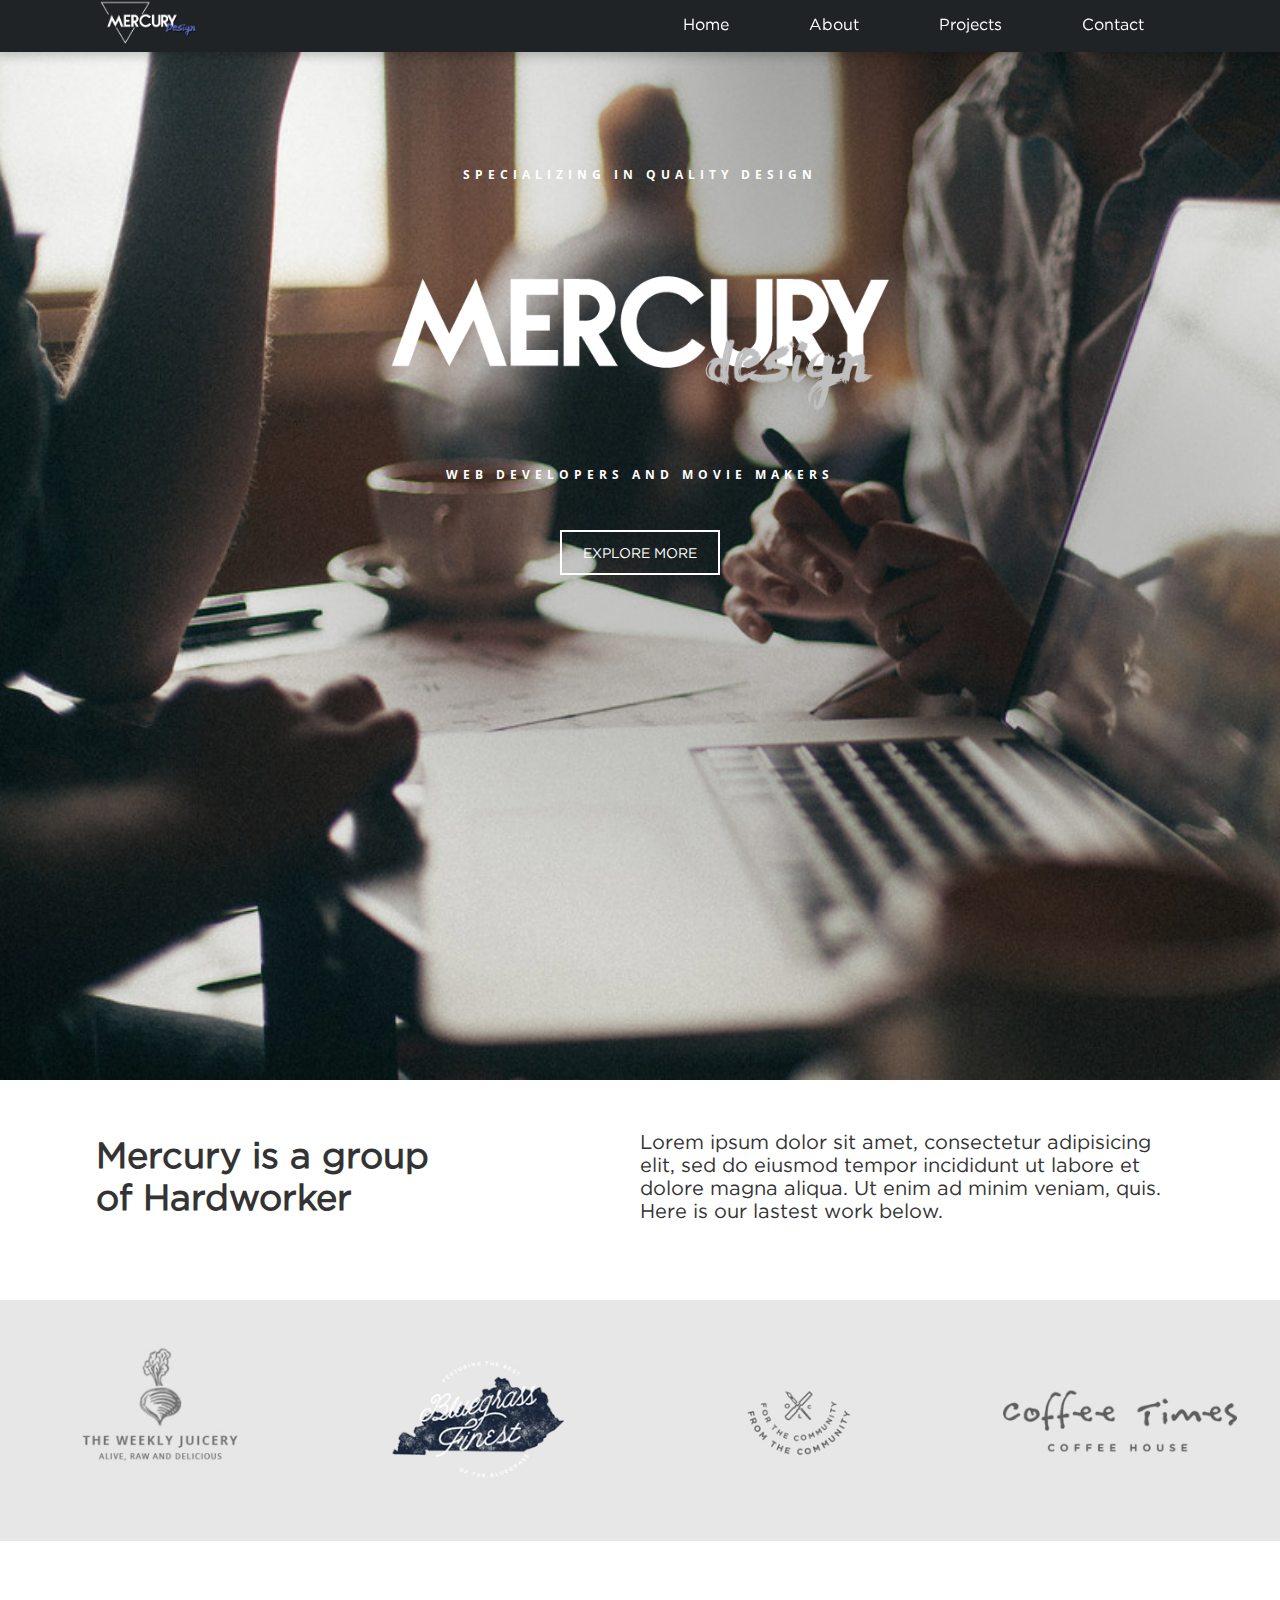
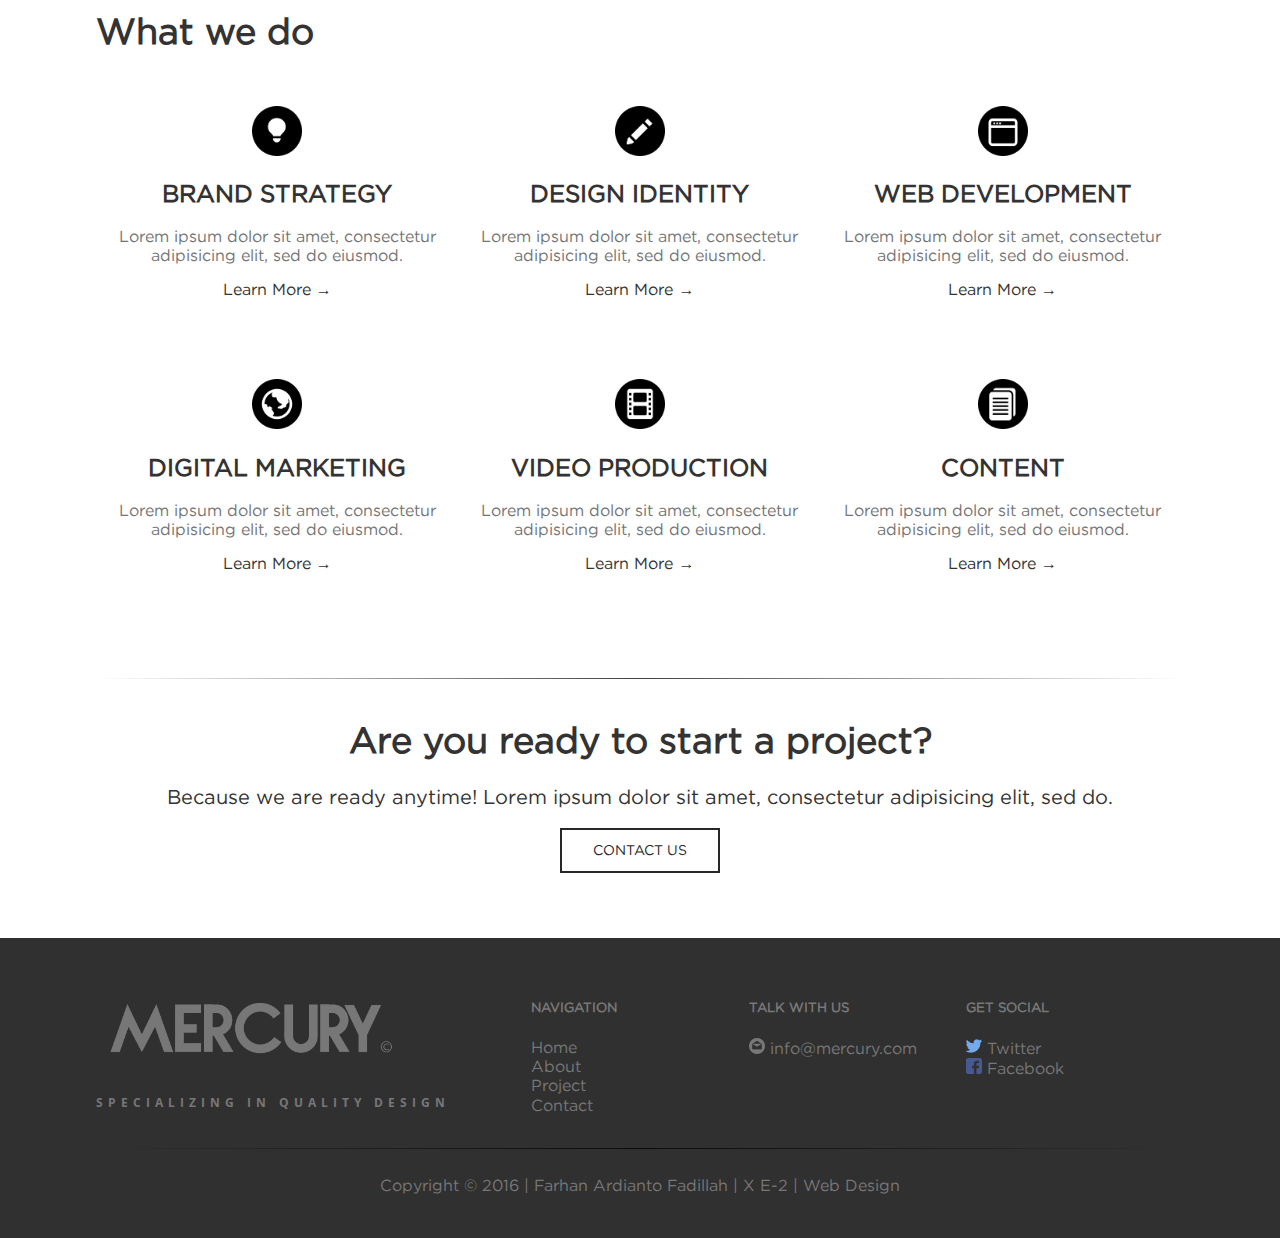
<file: index.html>
<!DOCTYPE html>
<html>
<head>

	<title>Mercury Design</title>
	<link rel="stylesheet" type="text/css" href="reset.css">
	<link rel="stylesheet" type="text/css" href="style.css">

</head>
<body>

	<div class="nav"><!-- ini nav -->
		<ul>
			<div class="wrapper">
				<a href="#"><img src="assets/img/navlogo.png" width="10%;"></a>
				<li><a href="contact.html">Contact</a>
					<ul>
						<li><a href="#">Forum</a></li>
						<li><a href="#">Google+</a></li>
					</ul>
				</li>
				<li><a href="#">Projects</a></li>
				<li><a href="about.html">About</a></li>
				<li><a href="#">Home</a></li>
			</div>
			<div class="clear"></div>
		</ul>
	</div><!-- end nav -->

	<div class="jumbotron">
		<div class="wrapper"><br>
			<p class="open" align="center" style="margin-top: 150px;">SPECIALIZING IN QUALITY DESIGN</p>
			<div align="center"><img src="assets/img/logoheader.png" width="600px;"></div>
			<p class="open" align="center">WEB DEVELOPERS AND MOVIE MAKERS</p><br><br>
			<div align="center"><a href="about.html"><button class="btnred">EXPLORE MORE</button></a></div>
		</div>
	</div>

	<div class="announ">
		<div class="wrapper">
			<div class="col-left" style="margin-top: 30px;">
				<h1 class="gotham">Mercury is a group <br>of Hardworker</h1>
			</div>
			<div class="col-left">
				<p class="gotham2" style="margin-top: 50px;">Lorem ipsum dolor sit amet, consectetur adipisicing elit, sed do eiusmod
				tempor incididunt ut labore et dolore magna aliqua. Ut enim ad minim veniam,
				quis.<br> Here is our lastest work below.</p>
			</div>
		</div>
	</div>

	<div class="gallery">
		<div class="wrapper-gallery">
			<div class="col-4">
				<a href="#" class="library">
					<img src="assets/img/g1.jpg" width="100%;">
				</a>
			</div>
			<div class="col-4">
				<a href="#" class="library">
					<img src="assets/img/g4.jpg" width="100%;">
				</a>
			</div>
			<div class="col-4">
				<a href="#" class="library">
					<img src="assets/img/g5.jpg" width="100%;">
				</a>
			</div>
			<div class="col-4">
				<a href="#" class="library">
					<img src="assets/img/g2.jpg" width="100%;">
				</a>
			</div>
		</div>
	</div>

	<div class="about">
		<div class="wrapper">
		<h1 class="gotham" style="margin-top: 70px;">What we do</h1>
			<div class="col-left-3" style="margin-top: 30px;">
				<a href="branding.html">
				<img src="assets/img/a.png" width="50px;">
				<h2 class="forblack">BRAND STRATEGY</h2>
				<p class="forblack2">Lorem ipsum dolor sit amet, consectetur adipisicing elit, sed do eiusmod.</p>
				<a href="#" class="forblack3">Learn More →</a>
				</a>
			</div>
			<div class="col-left-3" style="margin-top: 30px;">
				<a href="#">
				<img src="assets/img/b.png" width="50px;">
				<h2 class="forblack">DESIGN IDENTITY</h2>
				<p class="forblack2">Lorem ipsum dolor sit amet, consectetur adipisicing elit, sed do eiusmod.</p>
				<a href="#" class="forblack3">Learn More →</a>	
				</a>
			</div>
			<div class="col-left-3" style="margin-top: 30px;">
				<a href="web.html">
				<img src="assets/img/c.png" width="50px;">
				<h2 class="forblack">WEB DEVELOPMENT</h2>
				<p class="forblack2">Lorem ipsum dolor sit amet, consectetur adipisicing elit, sed do eiusmod.</p>
				<a href="#" class="forblack3">Learn More →</a>	
				</a>
			</div>
			<div class="col-left-3" style="margin-top: 80px;">
				<a href="#">
				<img src="assets/img/d.png" width="50px;">
				<h2 class="forblack">DIGITAL MARKETING</h2>
				<p class="forblack2">Lorem ipsum dolor sit amet, consectetur adipisicing elit, sed do eiusmod.</p>
				<a href="#" class="forblack3">Learn More →</a>
				</a>
			</div>
			<div class="col-left-3" style="margin-top: 80px;">
				<a href="#">
				<img src="assets/img/e.png" width="50px;">
				<h2 class="forblack">VIDEO PRODUCTION</h2>
				<p class="forblack2">Lorem ipsum dolor sit amet, consectetur adipisicing elit, sed do eiusmod.</p>
				<a href="#" class="forblack3">Learn More →</a>	
				</a>
			</div>
			<div class="col-left-3" style="margin-top: 80px;">
				<a href="#">
				<img src="assets/img/f.png" width="50px;">
				<h2 class="forblack">CONTENT</h2>
				<p class="forblack2">Lorem ipsum dolor sit amet, consectetur adipisicing elit, sed do eiusmod.</p>
				<a href="#" class="forblack3">Learn More →</a>	
				</a>
			</div>
		</div>
	</div>

	<div class="announ2">
		<div class="wrapper">
		<hr class="style">
			<div align="center" style="margin-top: 40px;">
				<h1 class="gotham">Are you ready to start a project?</h1>
				<p class="gotham2">Because we are ready anytime! Lorem ipsum dolor sit amet, consectetur adipisicing elit, sed do.</p>
			</div>
			<div align="center"><a href="contact.html"><button class="btndark">CONTACT US</button></a></div>
		</div>
	</div>

	<div class="footer">
		<div class="wrapper">
			<div class="col-footer1" align="left" style="margin-top: 30px;">
				<a href="#"><img src="assets/img/headerfooter.png" width="300px;"></a>
				<p class="openft" align="left">SPECIALIZING IN QUALITY DESIGN</p>
			</div>
			<div class="col-footer2" align="left" style="margin-top: 40px;">
				<div class="col-left-3-2">
					<h5>NAVIGATION</h5>
					<li><a href="#">Home</a></li>
					<li><a href="#">About</a></li>
					<li><a href="#">Project</a></li>
					<li><a href="contact.html">Contact</a></li>
				</div>
				<div class="col-left-3-2">
					<h5>TALK WITH US</h5>
					<img src="assets/img/email.png" width="16px;"><a href="#"> info@mercury.com</a>
				</div>
				<div class="col-left-3-2">
					<h5>GET SOCIAL</h5>
					<img src="assets/img/twitter.png" width="16px;"><a href="https://twitter.com/mercuryf13"> Twitter</a><br>
					<img src="assets/img/facebook.png" width="16px;"><a href="https://facebook.com/farhan.ardianto.f"> Facebook</a><br>
				</div>
				<div class="clear"></div>
			</div>
			<div class="clear"></div>
			<br><hr class="style"><br>
			<div align="center" class="forcopyright">Copyright &copy; 2016 | Farhan Ardianto Fadillah | X E-2 | Web Design</div>
		</div>
	</div>






</body>
</html>
</file>
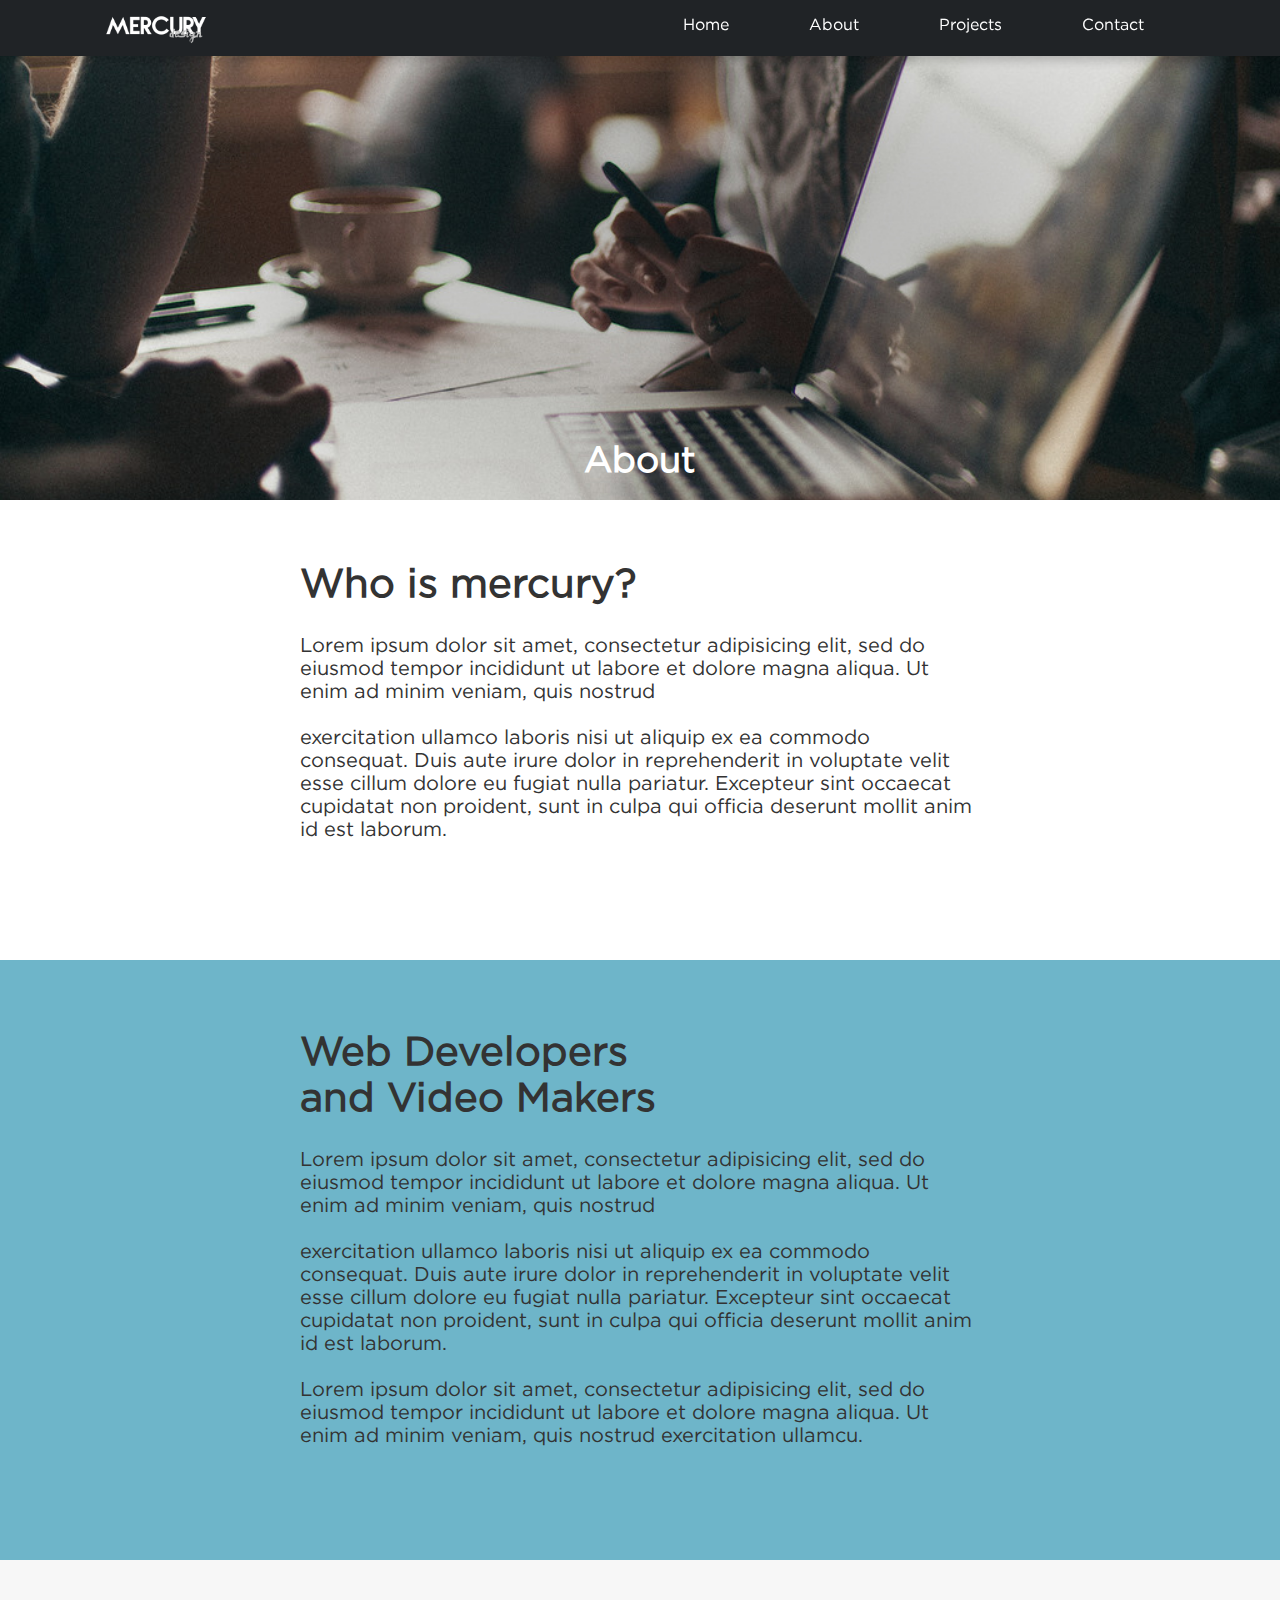
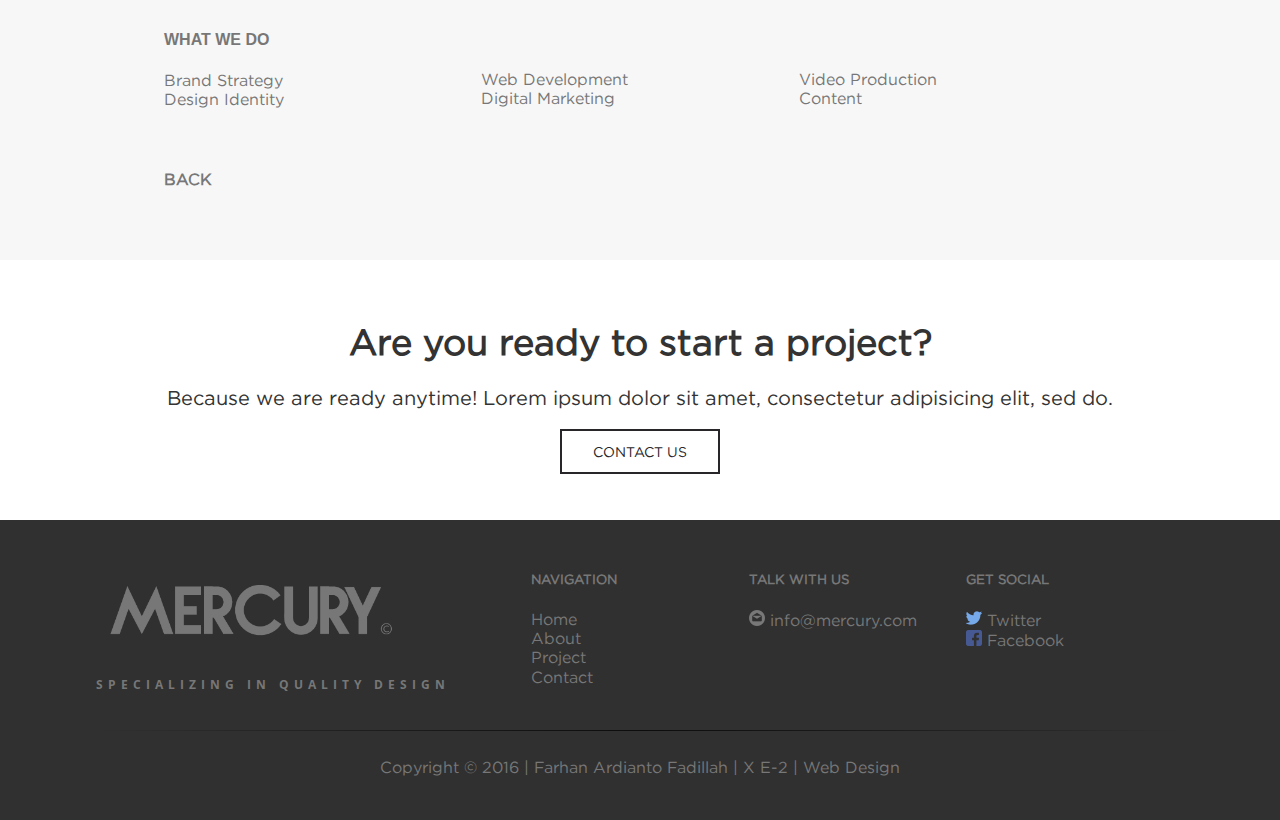
<file: about.html>
<!DOCTYPE html>
<html>
<head>
	<title>Mercury Design</title>
	<link rel="stylesheet" type="text/css" href="reset.css">
	<link rel="stylesheet" type="text/css" href="style.css">
	<link rel="stylesheet" type="text/css" href="second.css">
</head>
<body>

	<div class="nav"><!-- ini nav -->
		<ul>
			<div class="wrapper">
				<a href="#"><img src="assets/img/logoheader.png" width="120px;" ></a>
				<li><a href="contact.html">Contact</a>
					<ul>
						<li><a href="#">Forum</a></li>
						<li><a href="#">Google+</a></li>
					</ul>
				</li>
				<li><a href="#">Projects</a></li>
				<li><a href="#">About</a></li>
				<li><a href="index.html">Home</a></li>
			</div>
			<div class="clear"></div>
		</ul>
	</div><!-- end nav -->

	<div class="waduh">
		<div class="jumbotron5"><br>
			<div align="center" style="margin-top: 420px;">
				<h1 class="gotham3">About</h1>
			</div>
		</div>
	</div>

	<div class="about-a">
		<div class="wrapper-third">
			<h1 class="gotham5" style="margin-top: 60px;">Who is mercury?</h1>
			<p class="gotham2">Lorem ipsum dolor sit amet, consectetur adipisicing elit, sed do eiusmod tempor incididunt ut labore et dolore magna aliqua. Ut enim ad minim veniam,
			quis nostrud <br><br>exercitation ullamco laboris nisi ut aliquip ex ea commodo
			consequat. Duis aute irure dolor in reprehenderit in voluptate velit esse
			cillum dolore eu fugiat nulla pariatur. Excepteur sint occaecat cupidatat non
			proident, sunt in culpa qui officia deserunt mollit anim id est laborum.</p>
		</div>
	</div>

	<div class="about-c">
		<div class="wrapper-third"><br>
			<h1 class="gotham5" style="margin-top: 50px;">Web Developers <br>and Video Makers</h1>
			<p class="gotham2">Lorem ipsum dolor sit amet, consectetur adipisicing elit, sed do eiusmod tempor incididunt ut labore et dolore magna aliqua. Ut enim ad minim veniam,
			quis nostrud <br><br>exercitation ullamco laboris nisi ut aliquip ex ea commodo
			consequat. Duis aute irure dolor in reprehenderit in voluptate velit esse
			cillum dolore eu fugiat nulla pariatur. Excepteur sint occaecat cupidatat non
			proident, sunt in culpa qui officia deserunt mollit anim id est laborum.
			<br><br>
			Lorem ipsum dolor sit amet, consectetur adipisicing elit, sed do eiusmod
			tempor incididunt ut labore et dolore magna aliqua. Ut enim ad minim veniam,
			quis nostrud exercitation ullamcu.</p>
		</div>
	</div>

	<div class="secondfooter">
		<div class="wrapper-second">
			<div class="col-left-3-2" style="margin-top: 50px;">
				<h4>WHAT WE DO</h4>
				<li><a href="branding.html">Brand Strategy</a></li>
				<li><a href="#">Design Identity</a></li>
			</div>
			<div class="col-left-3-2" style="margin-top: 110px;">
				<li><a href="web.html">Web Development</a></li>
				<li><a href="#">Digital Marketing</a></li>
			</div>	
			<div class="col-left-3-2" style="margin-top: 110px;">
				<li><a href="#">Video Production</a></li>
				<li><a href="#">Content</a></li>
			</div>
			<div class="clear"></div>
			<a href="index.html"><h4 style="margin-top: 60px;">BACK</h4></a>		
		</div>
	</div>

	<div class="announ2">
		<div class="wrapper"><br>
			<div align="center"><br>
				<h1 class="gotham">Are you ready to start a project?</h1>
				<p class="gotham2">Because we are ready anytime! Lorem ipsum dolor sit amet, consectetur adipisicing elit, sed do.</p>
			</div>
			<div align="center"><a href="contact.html"><button class="btndark">CONTACT US</button></a></div>
		</div>
	</div>

	<div class="footer">
		<div class="wrapper">
			<div class="col-footer1" align="left" style="margin-top: 30px;">
				<a href="#"><img src="assets/img/headerfooter.png" width="300px;"></a>
				<p class="openft" align="left">SPECIALIZING IN QUALITY DESIGN</p>
			</div>
			<div class="col-footer2" align="left" style="margin-top: 30px;">
				<div class="col-left-3-2">
					<h5>NAVIGATION</h5>
					<li><a href="index.html">Home</a></li>
					<li><a href="about.html">About</a></li>
					<li><a href="#">Project</a></li>
					<li><a href="contact.html">Contact</a></li>
				</div>
				<div class="col-left-3-2">
					<h5>TALK WITH US</h5>
					<img src="assets/img/email.png" width="16px;"><a href="#"> info@mercury.com</a>
				</div>
				<div class="col-left-3-2">
					<h5>GET SOCIAL</h5>
					<img src="assets/img/twitter.png" width="16px;"><a href="https://twitter.com/mercuryf13"> Twitter</a><br>
					<img src="assets/img/facebook.png" width="16px;"><a href="https://facebook.com/farhan.ardianto.f"> Facebook</a><br>
				</div>
				<div class="clear"></div>
			</div>
			<div class="clear"></div>
			<br><hr class="style"><br>
			<div align="center" class="forcopyright">Copyright &copy; 2016 | Farhan Ardianto Fadillah | X E-2 | Web Design</div>
		</div>
	</div>

</body>
</html>
</file>
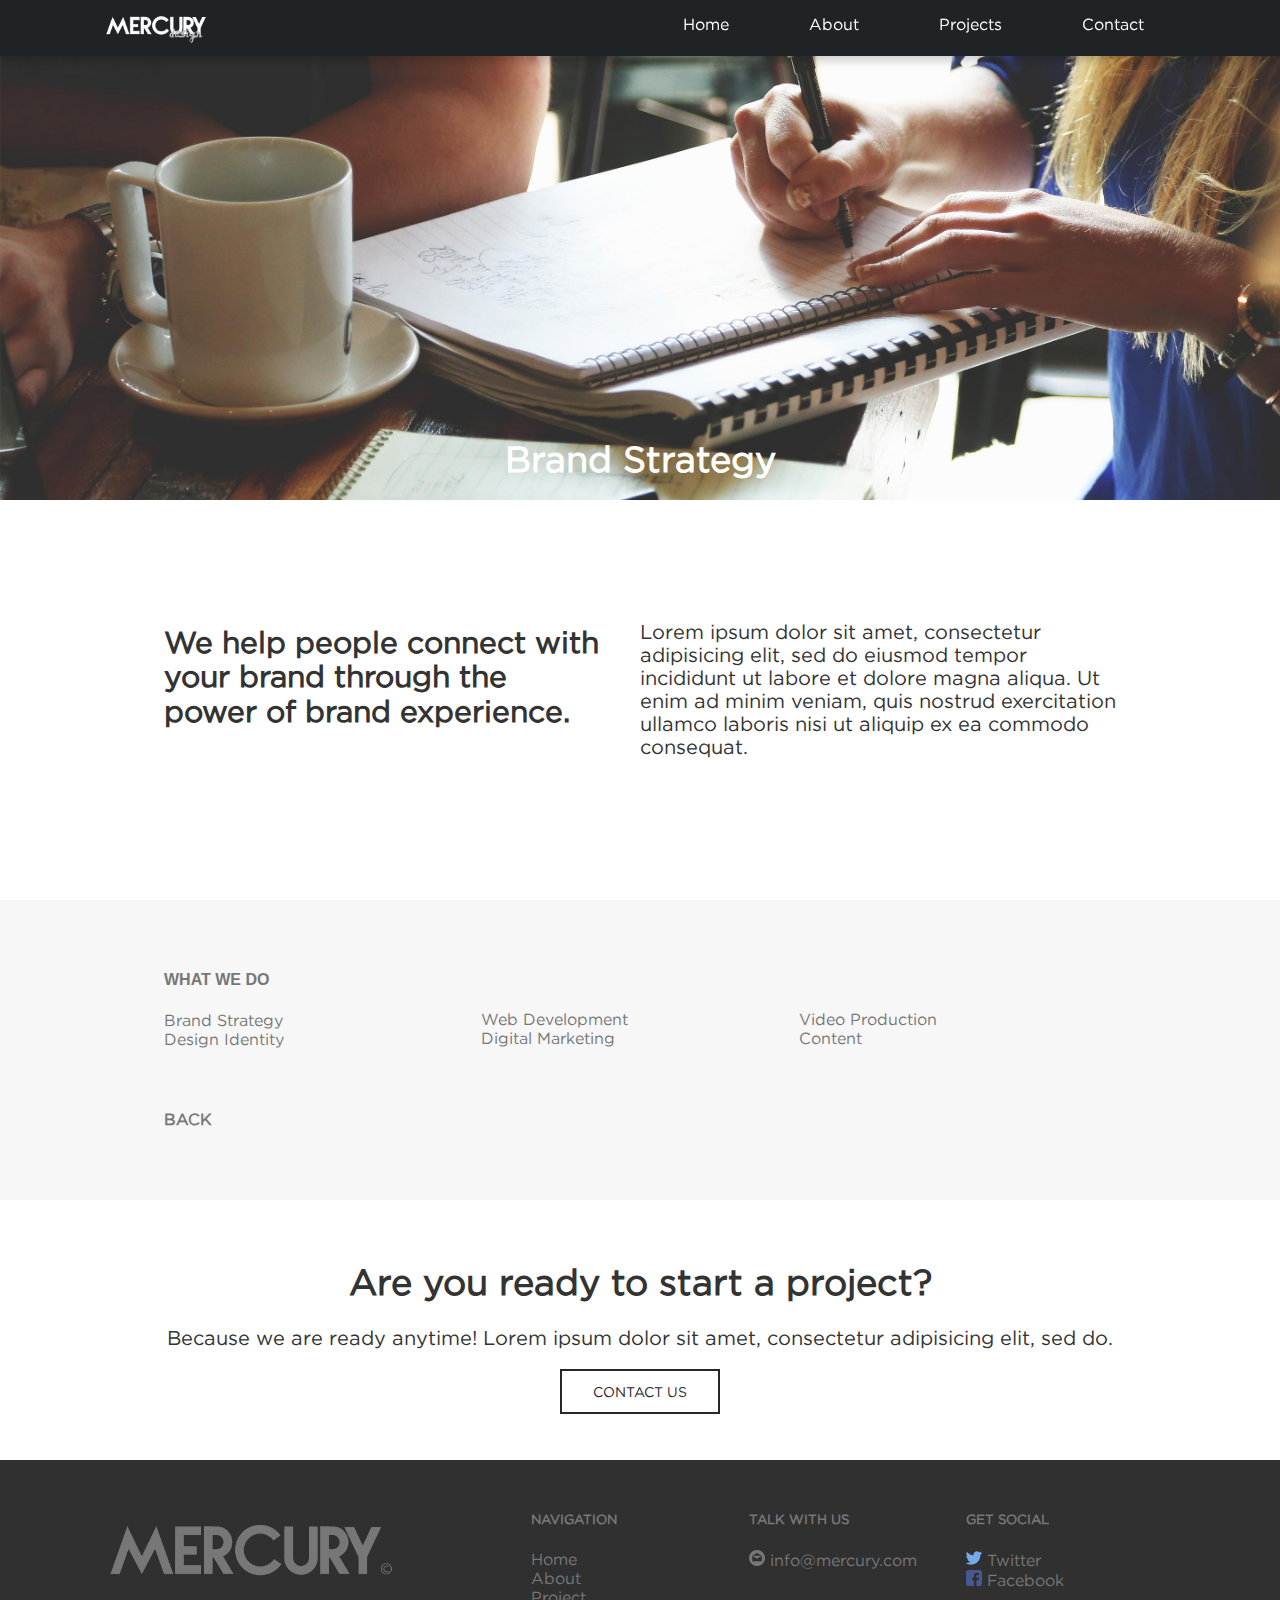
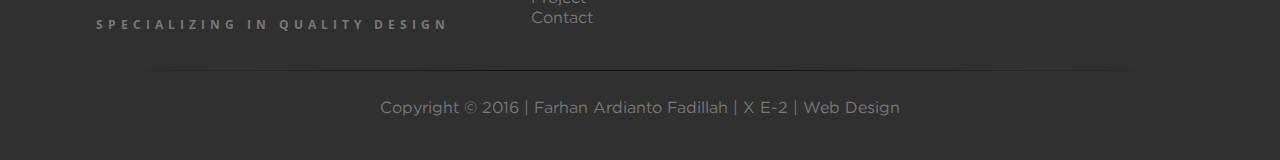
<file: branding.html>
<!DOCTYPE html>
<html>
<head>
	<title>Mercury Design</title>
	<link rel="stylesheet" type="text/css" href="reset.css">
	<link rel="stylesheet" type="text/css" href="style.css">
	<link rel="stylesheet" type="text/css" href="second.css">
</head>
<body>

	<div class="nav"><!-- ini nav -->
		<ul>
			<div class="wrapper">
				<a href="#"><img src="assets/img/logoheader.png" width="120px;" ></a>
				<li><a href="contact.html">Contact</a>
					<ul>
						<li><a href="#">Forum</a></li>
						<li><a href="#">Google+</a></li>
					</ul>
				</li>
				<li><a href="#">Projects</a></li>
				<li><a href="#">About</a></li>
				<li><a href="index.html">Home</a></li>
			</div>
			<div class="clear"></div>
		</ul>
	</div><!-- end nav -->

	<div class="jumbotron2">
		<div class="wrapper"><br>
			<div align="center" style="margin-top: 420px;">
				<h1 class="gotham3">Brand Strategy</h1>
			</div>
		</div>
	</div>

	<div class="about-a">
		<div class="wrapper-second">
			<div class="col-left" style="margin-top: 100px;">
				<h2 class="gotham4">We help people connect with your brand through the <br>power of brand experience.</h2>
			</div>
			<div class="col-left" style="margin-top: 100px;">
				<p class="gotham2">Lorem ipsum dolor sit amet, consectetur adipisicing elit, sed do eiusmod
				tempor incididunt ut labore et dolore magna aliqua. Ut enim ad minim veniam,
				quis nostrud exercitation ullamco laboris nisi ut aliquip ex ea commodo
				consequat.</p>
			</div>
		</div>
	</div>

	<div class="secondfooter">
		<div class="wrapper-second">
			<div class="col-left-3-2" style="margin-top: 50px;">
				<h4>WHAT WE DO</h4>
				<li><a href="#">Brand Strategy</a></li>
				<li><a href="#">Design Identity</a></li>
			</div>
			<div class="col-left-3-2" style="margin-top: 110px;">
				<li><a href="web.html">Web Development</a></li>
				<li><a href="#">Digital Marketing</a></li>
			</div>	
			<div class="col-left-3-2" style="margin-top: 110px;">
				<li><a href="#">Video Production</a></li>
				<li><a href="#">Content</a></li>
			</div>
			<div class="clear"></div>
			<a href="index.html"><h4 style="margin-top: 60px;">BACK</h4></a>		
		</div>
	</div>

	<div class="announ2">
		<div class="wrapper"><br>
			<div align="center"><br>
				<h1 class="gotham">Are you ready to start a project?</h1>
				<p class="gotham2">Because we are ready anytime! Lorem ipsum dolor sit amet, consectetur adipisicing elit, sed do.</p>
			</div>
			<div align="center"><a href="contact.html"><button class="btndark">CONTACT US</button></a></div>
		</div>
	</div>

	<div class="footer">
		<div class="wrapper">
			<div class="col-footer1" align="left" style="margin-top: 30px;">
				<a href="#"><img src="assets/img/headerfooter.png" width="300px;"></a>
				<p class="openft" align="left">SPECIALIZING IN QUALITY DESIGN</p>
			</div>
			<div class="col-footer2" align="left" style="margin-top: 30px;">
				<div class="col-left-3-2">
					<h5>NAVIGATION</h5>
					<li><a href="index.html">Home</a></li>
					<li><a href="#">About</a></li>
					<li><a href="#">Project</a></li>
					<li><a href="contact.html">Contact</a></li>
				</div>
				<div class="col-left-3-2">
					<h5>TALK WITH US</h5>
					<img src="assets/img/email.png" width="16px;"><a href="#"> info@mercury.com</a>
				</div>
				<div class="col-left-3-2">
					<h5>GET SOCIAL</h5>
					<img src="assets/img/twitter.png" width="16px;"><a href="https://twitter.com/mercuryf13"> Twitter</a><br>
					<img src="assets/img/facebook.png" width="16px;"><a href="https://facebook.com/farhan.ardianto.f"> Facebook</a><br>
				</div>
				<div class="clear"></div>
			</div>
			<div class="clear"></div>
			<br><hr class="style"><br>
			<div align="center" class="forcopyright">Copyright &copy; 2016 | Farhan Ardianto Fadillah | X E-2 | Web Design</div>
		</div>
	</div>


</body>
</html>
</file>
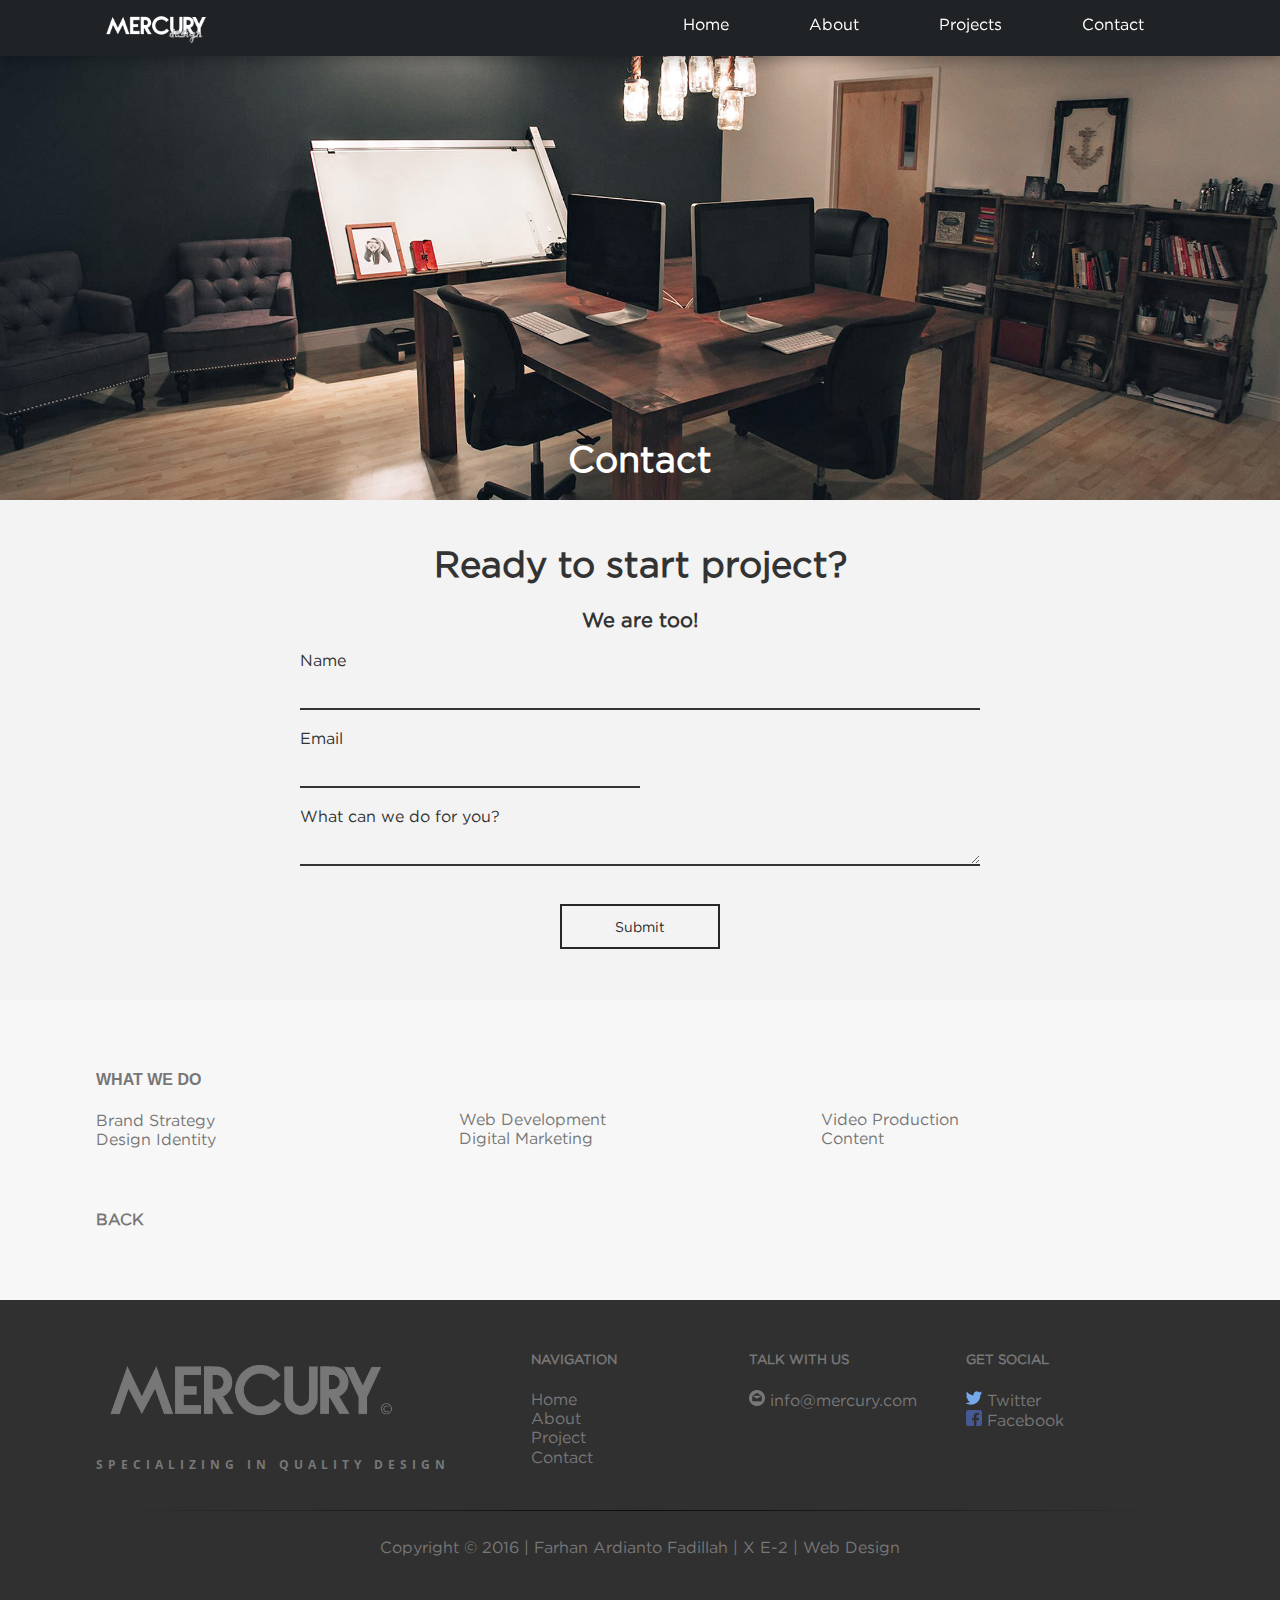
<file: contact.html>
<!DOCTYPE html>
<html>
<head>
	<title>Mercury Design</title>
	<link rel="stylesheet" type="text/css" href="reset.css">
	<link rel="stylesheet" type="text/css" href="style.css">
	<link rel="stylesheet" type="text/css" href="second.css">
</head>
<body>

	<div class="nav"><!-- ini nav -->
		<ul>
			<div class="wrapper">
				<a href="#"><img src="assets/img/logoheader.png" width="120px;" ></a>
				<li><a href="contact.html">Contact</a>
					<ul>
						<li><a href="#">Forum</a></li>
						<li><a href="#">Google+</a></li>
					</ul>
				</li>
				<li><a href="#">Projects</a></li>
				<li><a href="about.html">About</a></li>
				<li><a href="index.html">Home</a></li>
			</div>
			<div class="clear"></div>
		</ul>
	</div><!-- end nav -->

	<div class="jumbotron4">
		<div class="wrapper"><br>
			<div align="center" style="margin-top: 420px;">
				<h1 class="gotham3">Contact</h1>
			</div>
		</div>
	</div>

	<div class="about-d">
		<div class="wrapper-third"><br>
			<h1 class="gotham" align="center">Ready to start project?</h1>
			<p class="gotham2" align="center"><b>We are too!</b></p>
				<form>
					<label class="gotham9">Name</label>
					<input class="form_input" type="name" name="name">
				</form>
			<div class="col-left"><br>
				<form>
					<label class="gotham9">Email</label>
					<input class="form_input" type="email" name="email">
				</form>
			</div>
			<div class="clear"></div><br>
				<form>
					<label class="gotham9">What can we do for you?</label>
					<textarea class="form_input"></textarea>
				</form>

			<div align="center"><a href="#" ><button class="btndark" style="margin-top: 34px;">Submit</button></a></div>
			
		</div>
	</div>

	<div class="secondfooter">
		<div class="wrapper">
			<div class="col-left-3-2" style="margin-top: 50px;">
				<h4>WHAT WE DO</h4>
				<li><a href="branding.html">Brand Strategy</a></li>
				<li><a href="#">Design Identity</a></li>
			</div>
			<div class="col-left-3-2" style="margin-top: 110px;">
				<li><a href="web.html">Web Development</a></li>
				<li><a href="#">Digital Marketing</a></li>
			</div>	
			<div class="col-left-3-2" style="margin-top: 110px;">
				<li><a href="#">Video Production</a></li>
				<li><a href="#">Content</a></li>
			</div>
			<div class="clear"></div>
			<a href="index.html"><h4 style="margin-top: 60px;">BACK</h4></a>		
		</div>
	</div>

	<div class="footer">
		<div class="wrapper">
			<div class="col-footer1" align="left" style="margin-top: 30px;">
				<a href="#"><img src="assets/img/headerfooter.png" width="300px;"></a>
				<p class="openft" align="left">SPECIALIZING IN QUALITY DESIGN</p>
			</div>
			<div class="col-footer2" align="left" style="margin-top: 30px;">
				<div class="col-left-3-2">
					<h5>NAVIGATION</h5>
					<li><a href="index.html">Home</a></li>
					<li><a href="#">About</a></li>
					<li><a href="#">Project</a></li>
					<li><a href="#">Contact</a></li>
				</div>
				<div class="col-left-3-2">
					<h5>TALK WITH US</h5>
					<img src="assets/img/email.png" width="16px;"><a href="#"> info@mercury.com</a>
				</div>
				<div class="col-left-3-2">
					<h5>GET SOCIAL</h5>
					<img src="assets/img/twitter.png" width="16px;"><a href="https://twitter.com/mercuryf13"> Twitter</a><br>
					<img src="assets/img/facebook.png" width="16px;"><a href="https://facebook.com/farhan.ardianto.f"> Facebook</a><br>
				</div>
				<div class="clear"></div>
			</div>
			<div class="clear"></div>
			<br><hr class="style"><br>
			<div align="center" class="forcopyright">Copyright &copy; 2016 | Farhan Ardianto Fadillah | X E-2 | Web Design</div>
		</div>
	</div>

</body>
</html>
</file>
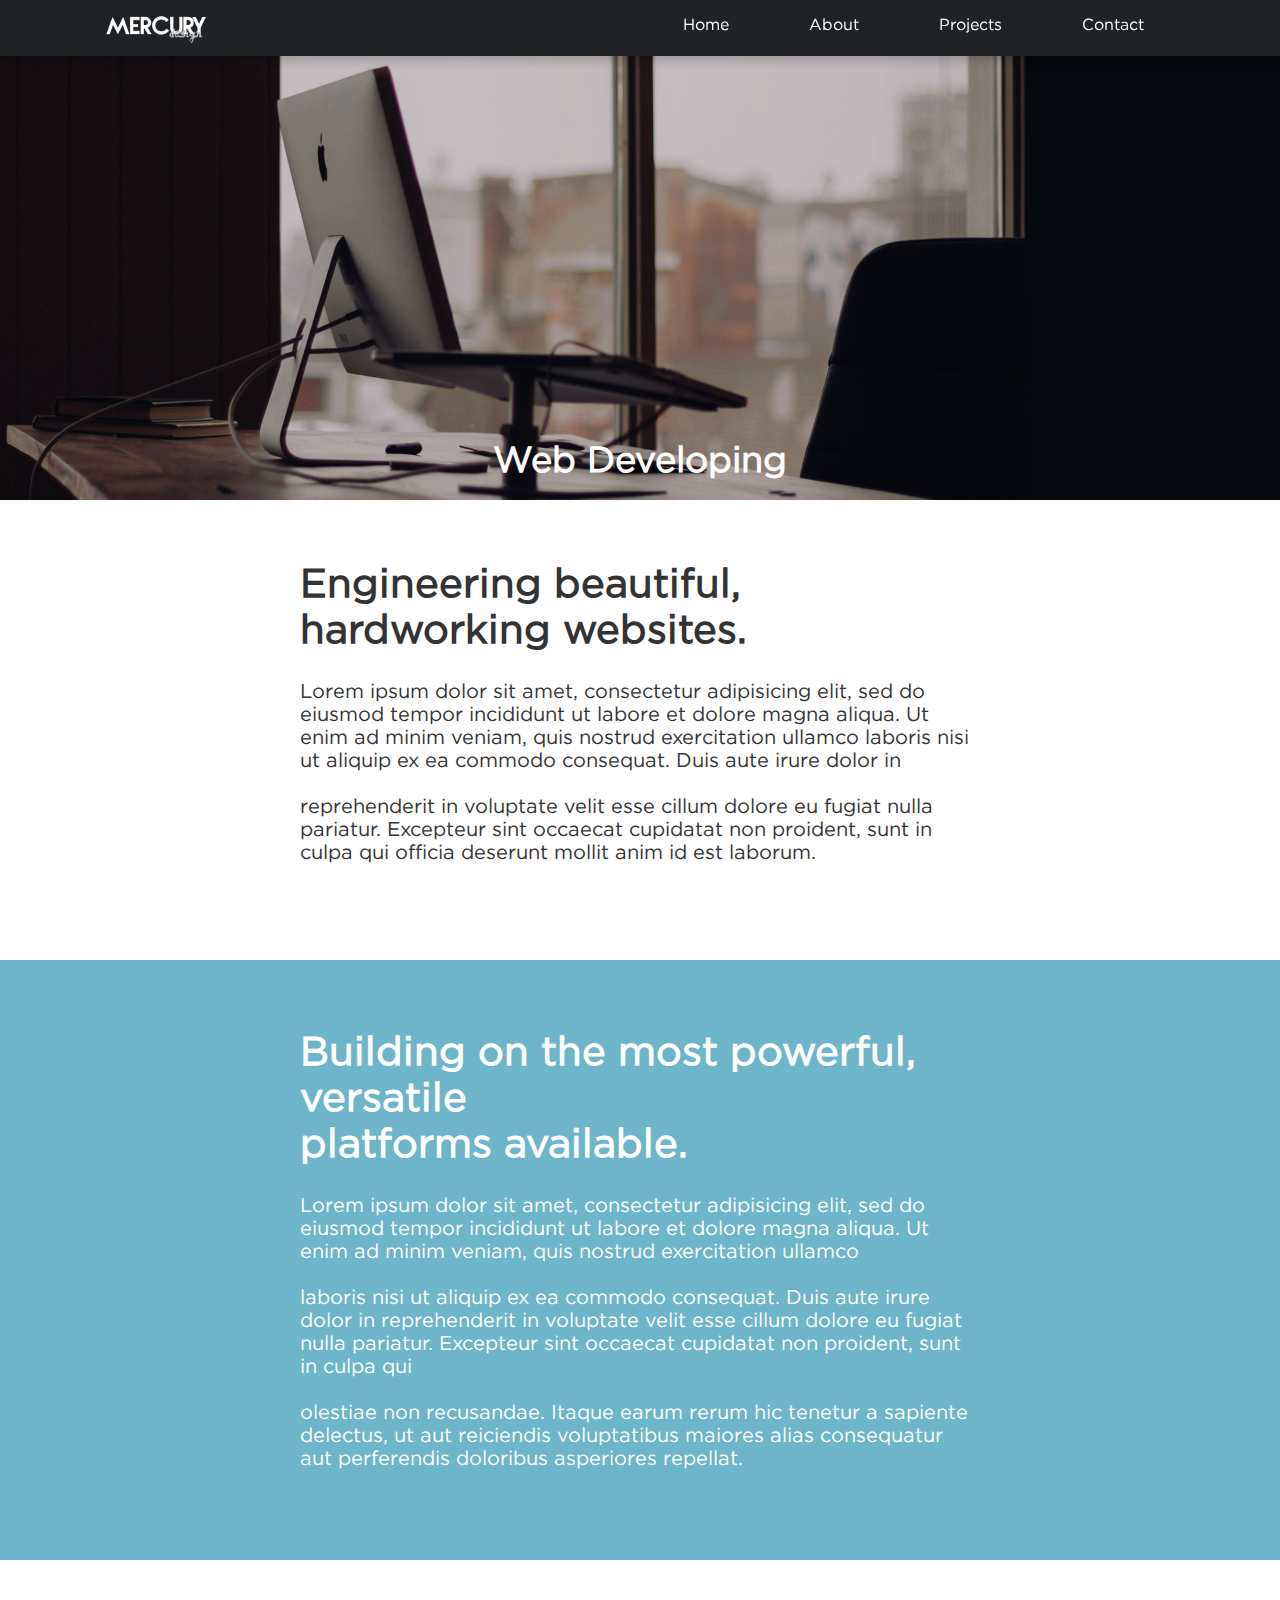
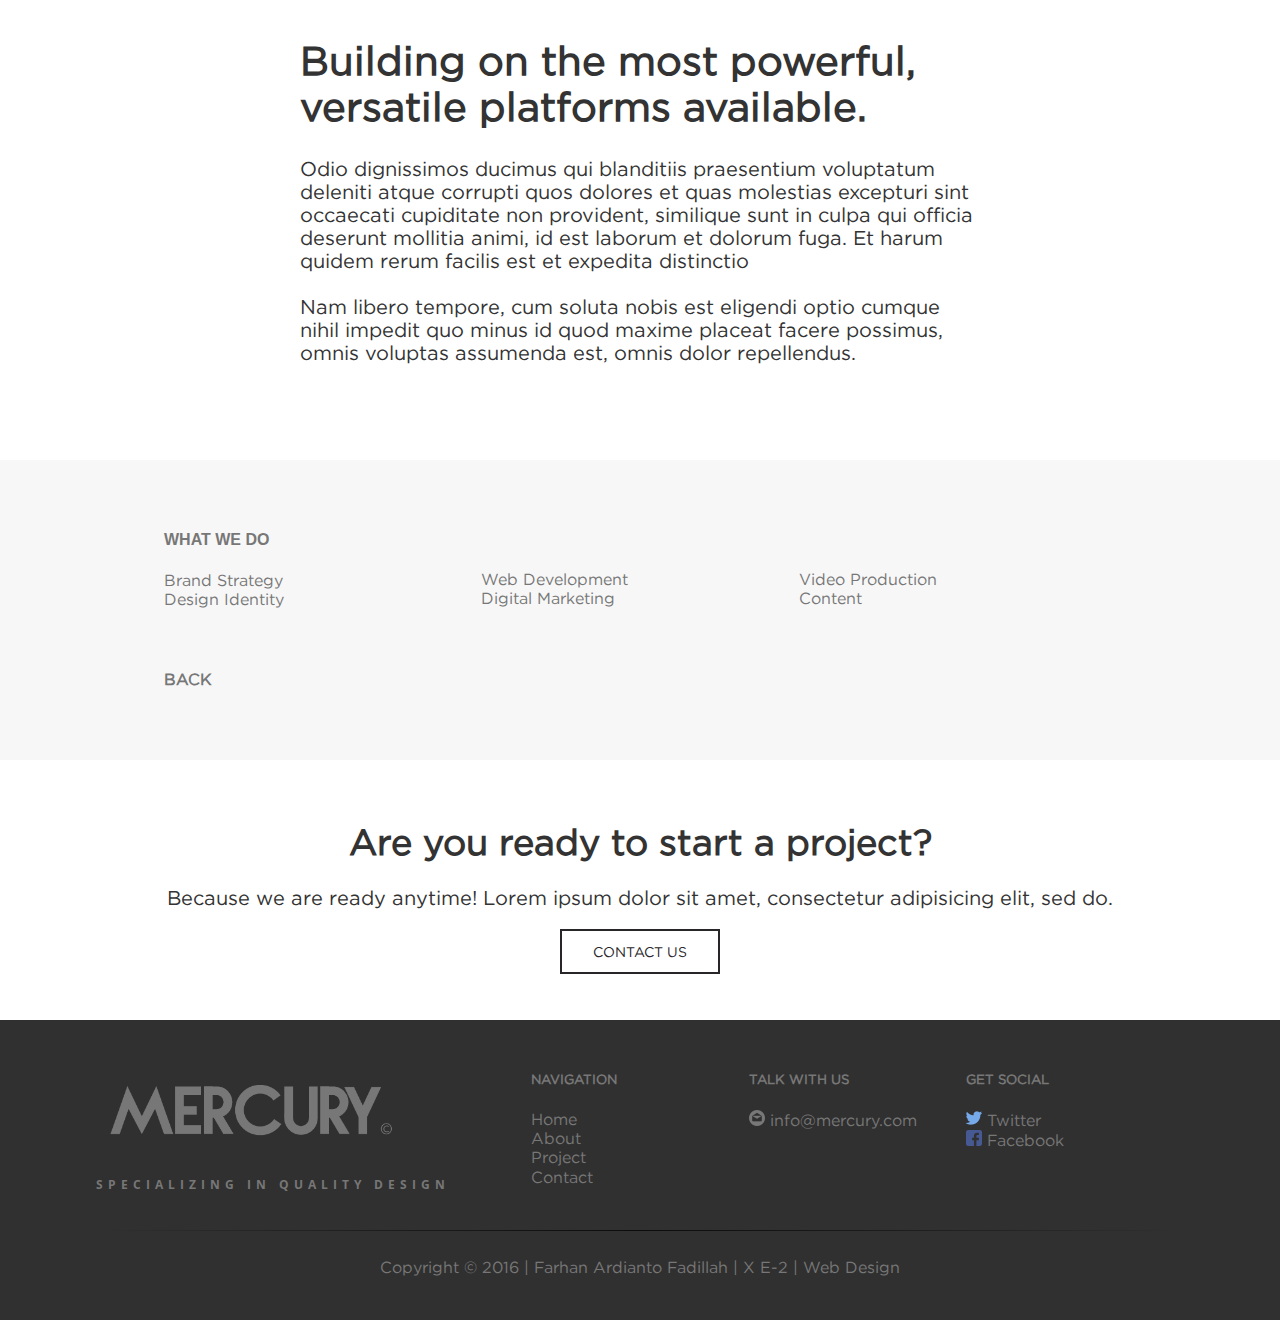
<file: web.html>
<!DOCTYPE html>
<html>
<head>

	<title>Mercury Design</title>
	<link rel="stylesheet" type="text/css" href="reset.css">
	<link rel="stylesheet" type="text/css" href="style.css">
	<link rel="stylesheet" type="text/css" href="second.css">

</head>
<body>

	<div class="nav"><!-- ini nav -->
		<ul>
			<div class="wrapper">
				<a href="#"><img src="assets/img/logoheader.png" width="120px;" ></a>
				<li><a href="contact.html">Contact</a>
					<ul>
						<li><a href="#">Forum</a></li>
						<li><a href="#">Google+</a></li>
					</ul>
				</li>
				<li><a href="#">Projects</a></li>
				<li><a href="about.html">About</a></li>
				<li><a href="index.html">Home</a></li>
			</div>
			<div class="clear"></div>
		</ul>
	</div><!-- end nav -->

	<div class="jumbotron3">
		<div class="wrapper"><br>
			<div align="center" style="margin-top: 420px;">
				<h1 class="gotham3">Web Developing</h1>
			</div>
		</div>
	</div>

	<div class="about-a">
		<div class="wrapper-third">
			<h1 class="gotham5" style="margin-top: 60px;">Engineering beautiful, <br>hardworking websites.</h1>
			<p class="gotham2">Lorem ipsum dolor sit amet, consectetur adipisicing elit, sed do eiusmod
			tempor incididunt ut labore et dolore magna aliqua. Ut enim ad minim veniam,
			quis nostrud exercitation ullamco laboris nisi ut aliquip ex ea commodo
			consequat. Duis aute irure dolor in
			<br><br>reprehenderit in voluptate velit esse
			cillum dolore eu fugiat nulla pariatur. Excepteur sint occaecat cupidatat non
			proident, sunt in culpa qui officia deserunt mollit anim id est laborum.</p>
		</div>
	</div>

	<div class="about-c">
		<div class="wrapper-third"><br>
			<h1 class="gotham6" style="margin-top: 50px;">Building on the most powerful, versatile <br>platforms available.</h1>
			<p class="gotham7">Lorem ipsum dolor sit amet, consectetur adipisicing elit, sed do eiusmod
			tempor incididunt ut labore et dolore magna aliqua. Ut enim ad minim veniam,
			quis nostrud exercitation ullamco <br><br>laboris nisi ut aliquip ex ea commodo
			consequat. Duis aute irure dolor in reprehenderit in voluptate velit esse
			cillum dolore eu fugiat nulla pariatur. Excepteur sint occaecat cupidatat non
			proident, sunt in culpa qui <br><br>olestiae non recusandae. Itaque earum rerum hic tenetur a sapiente delectus, ut aut reiciendis voluptatibus maiores alias consequatur aut perferendis doloribus asperiores repellat.</p>
		</div>
	</div>

	<div class="about-b">
		<div class="wrapper-third"><br>
			<h1 class="gotham5" style="margin-top: 60px;">Building on the most powerful, versatile	 platforms available.</h1>
			<p class="gotham2">Odio dignissimos ducimus qui blanditiis praesentium voluptatum deleniti atque corrupti quos dolores et quas molestias excepturi sint occaecati cupiditate non provident, similique sunt in culpa qui officia deserunt mollitia animi, id est laborum et dolorum fuga. Et harum quidem rerum facilis est et expedita distinctio <br><br>
			Nam libero tempore, cum soluta nobis est eligendi optio cumque nihil impedit quo minus id quod maxime placeat facere possimus, omnis voluptas assumenda est, omnis dolor repellendus. </p>
		</div>
	</div>

	<div class="secondfooter">
		<div class="wrapper-second">
			<div class="col-left-3-2" style="margin-top: 50px;">
				<h4>WHAT WE DO</h4>
				<li><a href="branding.html">Brand Strategy</a></li>
				<li><a href="#">Design Identity</a></li>
			</div>
			<div class="col-left-3-2" style="margin-top: 110px;">
				<li><a href="web.html">Web Development</a></li>
				<li><a href="#">Digital Marketing</a></li>
			</div>	
			<div class="col-left-3-2" style="margin-top: 110px;">
				<li><a href="#">Video Production</a></li>
				<li><a href="#">Content</a></li>
			</div>
			<div class="clear"></div>
			<a href="index.html"><h4 style="margin-top: 60px;">BACK</h4></a>		
		</div>
	</div>

	<div class="announ2">
		<div class="wrapper"><br>
			<div align="center"><br>
				<h1 class="gotham">Are you ready to start a project?</h1>
				<p class="gotham2">Because we are ready anytime! Lorem ipsum dolor sit amet, consectetur adipisicing elit, sed do.</p>
			</div>
			<div align="center"><a href="contact.html"><button class="btndark">CONTACT US</button></a></div>
		</div>
	</div>

	<div class="footer">
		<div class="wrapper">
			<div class="col-footer1" align="left" style="margin-top: 30px;">
				<a href="#"><img src="assets/img/headerfooter.png" width="300px;"></a>
				<p class="openft" align="left">SPECIALIZING IN QUALITY DESIGN</p>
			</div>
			<div class="col-footer2" align="left" style="margin-top: 30px;">
				<div class="col-left-3-2">
					<h5>NAVIGATION</h5>
					<li><a href="index.html">Home</a></li>
					<li><a href="about.html">About</a></li>
					<li><a href="#">Project</a></li>
					<li><a href="contact.html">Contact</a></li>
				</div>
				<div class="col-left-3-2">
					<h5>TALK WITH US</h5>
					<img src="assets/img/email.png" width="16px;"><a href="#"> info@mercury.com</a>
				</div>
				<div class="col-left-3-2">
					<h5>GET SOCIAL</h5>
					<img src="assets/img/twitter.png" width="16px;"><a href="https://twitter.com/mercuryf13"> Twitter</a><br>
					<img src="assets/img/facebook.png" width="16px;"><a href="https://facebook.com/farhan.ardianto.f"> Facebook</a><br>
				</div>
				<div class="clear"></div>
			</div>
			<div class="clear"></div>
			<br><hr class="style"><br>
			<div align="center" class="forcopyright">Copyright &copy; 2016 | Farhan Ardianto Fadillah | X E-2 | Web Design</div>
		</div>
	</div>

	
</body>
</html>
</file>
<file: style.css>
.body {
	padding: 0 auto ;
	margin: 0 auto ;
}

.wrapper {
	width: 1088px;
	padding: 0 auto;
	margin: 0 auto;
}

.wrapper-gallery {
	width: 100%;
	padding: 0 auto;
	margin: 0 auto;
}

.wrapper-second {
	width: 952px;
	padding: 0 auto;
	margin: 0 auto;
}

.wrapper-third {
	width: 680px;
	padding: 0 auto;
	margin: 0 auto;
}

.wrapper5 {
	width: 680px;
	margin: 0 auto;
	padding: 0 auto;
}

.nav ul{
	list-style: none;
	background-color: #202326;
	margin: 0;
	padding: 0;
	position: fixed;
	width: 100%;
	box-shadow: 0 2px 10px 2px rgba(0, 0, 0, 0.2);
}

.nav ul a {
	font-family: 'gotham', sans-serif;
}

.nav li {
	transition: all 0.3s ease-in;
}
.nav ul li {
	display: inline-block;
	float: right;
}

.nav ul li a {
	text-decoration: none;
	color: white;
	padding: 15px 40px;
	display: block;
	transition: all .1s ease;
	font-style: 'gotham', sans-serif;
}

.nav ul li a:hover{
	background-color: #34383D;
	border-bottom: solid;
}


.active {
	background-color: #34383D;
	border-bottom: solid;
}

.nav li li {
	width: 100%;
}

.nav ul ul {
	display: block;
	position: absolute;
	width: 140px;
	visibility: hidden;
	opacity: 0;
	transition: opacity .3s ease;
}

.nav ul ul li {
	text-align: center;
	width: 100%;
	float: none;
	clear: both;
}
.nav ul li:hover>ul {
	visibility: visible;
	opacity: 1;
}

.clear {
	clear:both;
}

.jumbotron {
	background-image: url('assets/img/header.jpg');
	background-repeat: no-repeat;
 	background-size: cover;
	width: 100%;
	height: 120vh;
	margin: 0;
	padding: 0;
}

.jumbotron2 {
	background-image: url('assets/img/banner.jpg');
	background-repeat: no-repeat;
	background-size: cover;
	background-position: center;
	width: 100%;
	height: 500px;
	margin: 0;
	padding:  0;
}

.jumbotron3 {
	background-image: url('assets/img/banner2.jpg');
	background-repeat: no-repeat;
	background-size: cover;
	background-position: center;
	width: 100%;
	height: 500px;
	margin: 0;
	padding:  0;
}

.jumbotron5 {
	background-image: url('assets/img/header.jpg');
	background-repeat: no-repeat;
	background-size: cover;
	background-position: center;
	width: 100%;
	height: 500px;
	margin: 0;
	padding:  0;
}

.jumbotron4 {
	background-image: url('assets/img/contact.jpg');
	background-repeat: no-repeat;
	background-size: cover;
	background-position: center;
	width: 100%;
	height: 500px;
	margin: 0;
	padding:  0;
}

.about-a {
	background-color: #fff;
	width: 100%;
	height: 400px;
	margin: 0;
	padding: 0;
}

.about-b {
	background-color: #fff;
	width: 100%;
	height: 500px;
	margin: 0;
	padding: 0;
}

.about-c {
	background-color: #6eb5c9;
	width: 100%;
	height: 600px;
	margin: 0;
	padding: 0;
}

.about-d {
	background-color: #f3f3f3;
	width: 100%;
	height: 500px;
	margin: 0;
	padding: 0;
}

.announ {
	background-color: #fff;
	width: 100%;
	height: 220px;
	margin: 0;
	padding: 0;
}

.announ2 {
	background-color: white;
	width: 100%;
	height: 260px;
	margin: 0;
	padding: 0;
}

.about {
	background-color: white;
	width: 100%;
	height: 660px;
	margin: 0;
	padding: 0;
}

.gallery {
	width: 100%;
	height: 240px;
	margin: 0;
	padding: 0;
}

.btnred {
	background-color: transparent;
	height: 45px;
	width: 160px;
  	color: white;
 	padding: 10px 10px;
 	text-align: center;
 	font-size: 14px;
 	border: solid;
 	border-color: white;
 	border-width: 2px;
	font-family: 'gotham', sans-serif;
	transition-duration: .4s;
    cursor: pointer;
}

.btndark {
	background-color: transparent;
	height: 45px;
	width: 160px;
  	color: #282629;
 	padding: 10px 10px;
 	text-align: center;
 	font-size: 14px;
 	border: solid;
 	border-color: #282629;
 	border-width: 2px;
	font-family: 'gotham', sans-serif;
	transition-duration: .4s;
    cursor: pointer;
}

.btndark:hover {
	background-color: #282629;
	color: white;
	transition-duration: .4s;
}

.btnred:hover {
	background-color: white;
	color: #333333;
	transition-duration: .4s;
}


.forblack {
	color: #333333;
	font-family: 'gotham', sans-serif;
}

.forblack2 {
	color: #757575;
	font-family: 'gotham', sans-serif;
}

.forblack3 {
	color: #333333;
	font-family: 'gotham', sans-serif;
}

.col-left-3 {
	width: 33.33%;
	float: left;
	margin: 0;
	padding: 0;
	text-align: center;
}

.col-left-3-2 {
	width: 33.33%;
	float: left;
	margin: 0;
	padding: 0;
}

.col-left {
	width: 50%;
	float: left;
	margin: 0;
	padding: 0;
}

.col-4 {
	width: 25%;
	float: left;
	margin: 0;
	padding: 0;
}

.col-footer1 {
	width: 40%;
	float: left;
	margin: 0;
	padding: 0;
}

.col-footer2 {
	width: 60%;
	float: left;
	margin: 0;
	padding: 0;
}

.col-5 {
	width: 40%;
	float: right;
	margin: 0;
	padding: 0;
}



@font-face {
	font-family: 'Proxbold';
	src: url("assets/fonts/proxbold.otf") format("opentype");
}

@font-face {
	font-family: 'proxfont';
	src: url("assets/fonts/proxreg.otf") format("opentype");
}

@font-face {
	font-family: 'open';
	src: url("assets/fonts/open.ttf") format("truetype");
}

@font-face {
	font-family: 'gotham';
	src: url("assets/fonts/gotham.otf") format("opentype");
}
.navfont {
	font-style: 'gotham', sans-serif;
}
.gotham5 {
	font-family: 'gotham', sans-serif;
	font-size: 40px;
	color: #333333;
}

.gotham6 {
	font-family: 'gotham', sans-serif;
	font-size: 40px;
	color: white;
}

.gotham7 {
	font-family: 'gotham', sans-serif;
	font-size: 20px;
	color: white;
}

.gotham2 {
	font-family: 'gotham', sans-serif;
	font-size: 20px;
	color: #333333;
}
.gotham {
	font-family: 'gotham', sans-serif;
	font-size: 36px;
	color: #333333;
}

.gotham3 {
	font-family: 'gotham', sans-serif;
	font-size: 36px;
	color: white;
}

.gotham4 {
	font-family: 'gotham', sans-serif;
	font-size: 30px;
	color: #333333;
}

.gotham9 {
	font-family: 'gotham', sans-serif;
	font-size: 16px;
	color: #333333;
}

.open {
	font-family: 'open', sans-serif;
	color: white;
	font-size: 12px;
	font-weight: 800;
    letter-spacing: 5px;
    text-transform: uppercase;
}

.openft {
	font-family: 'open', sans-serif;
	color: #777777;
	font-size: 12px;
	font-weight: 800;
    letter-spacing: 5px;
    text-transform: uppercase;
}

.proxbold {
	font-family: 'Proxbold', sans-serif;
	font-size: 30px;
}

.proxreg {
	font-family: 'proxfont', sans-serif;
	font-size: 20px;
}

.quotetext {
	font-family: 'proxreg', sans-serif;
	color: white;
	text-align: center;
	font-size: 28px;
}

.quotetext2 {
	font-family: 'proxreg', sans-serif;
	color: white;
	font-size: 20px;
	text-align: center;
	opacity: 0.9;
}
.red {
	color: red;
}

.font2h{
	font-family: 'Archivo Narrow', sans-serif;
}

.form_input {
	background-color: transparent;
	border: none;
	border-color: #333333;
	border-bottom: 2px solid;
	font-size: 16px;
	font-weight: 500;
	height: 30px;
	line-height: 24px;
	margin: 0;
	padding: 4px 0;
	position: relative;
	width: 100%;
	color: #333333;

}

input{
	font-family: 'proxreg', sans-serif;
}


.centerform{
	width: 600px;
	margin: 0 auto;
	padding: 0 auto;

}

::selection {
	background-color: #34495e;
	color: white;
}

ul {
	list-style: none;
}

li a, a {
	text-decoration: none;
}

.library {
	height: 60px;
	width: 60px;
	transition-duration: .6s;
}

.library:hover {
	background-color: white;
	opacity: 0.2;
}

hr.style {
	border: 0;
    height: 1px;
    background-image: linear-gradient(to right, rgba(0, 0, 0, 0), rgba(0, 0, 0, 0.75), rgba(0, 0, 0, 0));
}

.footer {
	background-color: #303030;
	width: 100%;
	height: 300px;
	margin: 0 auto;
	padding: 0 auto;
	font-style: 'gotham', sans-serif;
	color: #777777;
}

.footer li {
	list-style: none;
}

.footer a {
	color: #777777;
	font-size: 16px;
	font-family: 'gotham', sans-serif;
}

.footer li a, li p {
	color: #777777;
	font-family: 'gotham', sans-serif;
}

.footer h5 {
	font-family: 'gotham', sans-serif;
}

.forcopyright {
	font-family: 'gotham', sans-serif;
}
</file>
<file: second.css>
.menu ul{
	list-style: none;
	background-color: black;
	margin: 0;
	padding: 0;
	font-family: 'Archivo Narrow', sans-serif;

	width: 100%;
}

.menu ul li {
	display: inline-block;
	float: right;
}

.menu ul li a {
	text-decoration: none;
	color: white;
	padding: 15px 40px;
	display: block;
	transition: background .3s ease;
}

.menu ul li a:hover{
	border-bottom: solid;
}

.menu li li {
	width: 100%;
}

.menu ul ul {
	display: block;
	position: absolute;
	width: 140px;
	visibility: hidden;
	opacity: 0;
	transition: opacity .3s ease;
}

.menu ul ul li {
	text-align: center;
	width: 70px;
	float: none;
	clear: both;
}
.menu ul li:hover>ul {
	visibility: visible;
	opacity: 1;

}

.secondfooter {
	background-color: #f7f7f7;
	width: 100%;
	height: 300px;
	margin: 0 auto;
	padding: 0 auto;
	font-style: 'gotham', sans-serif;
	color: #777777;
}

.secondfooter li {
	list-style: none;

}

.secondfooter a {
	color: #777777;
	font-size: 16px;
	font-family: 'gotham', sans-serif;
}

.secondfooter li a, li p {
	color: #777777;
	font-family: 'gotham', sans-serif;
}

.secondfooter h5 {
	font-family: 'gotham', sans-serif;
}
</file>
